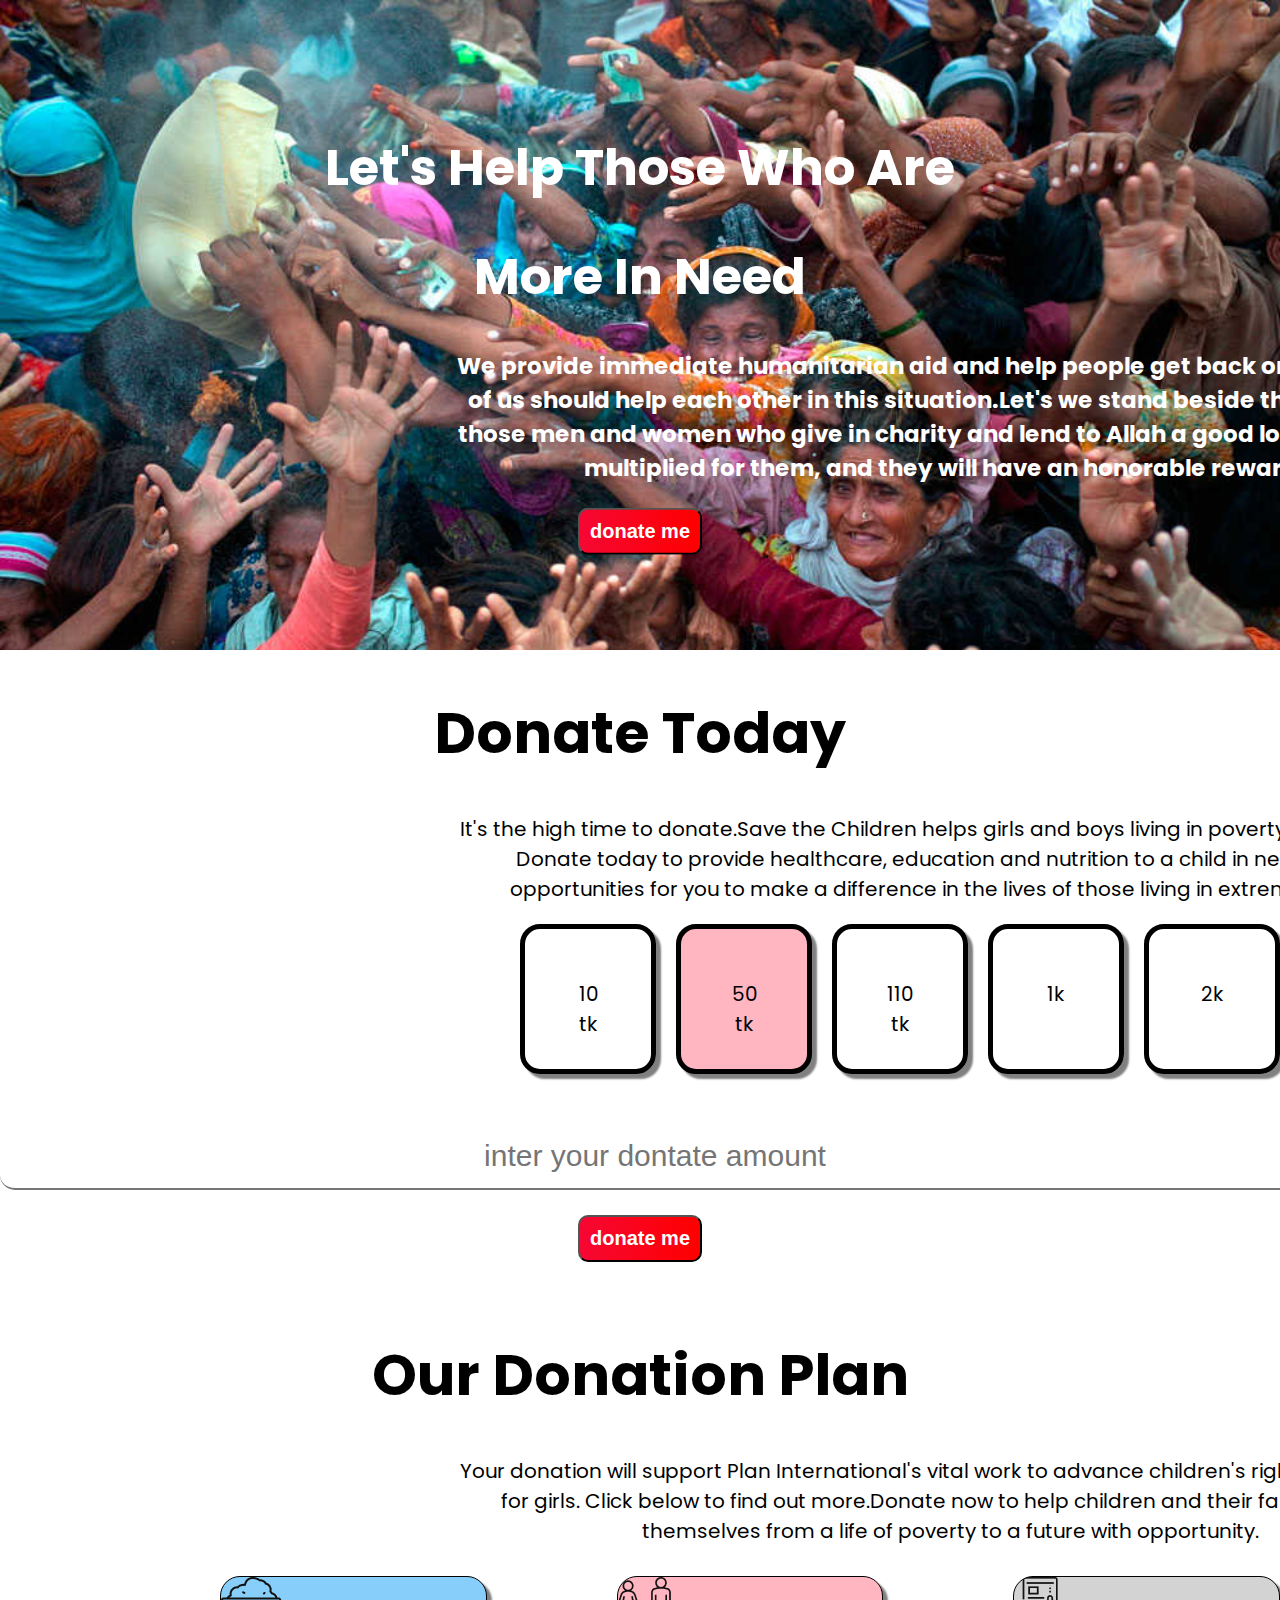
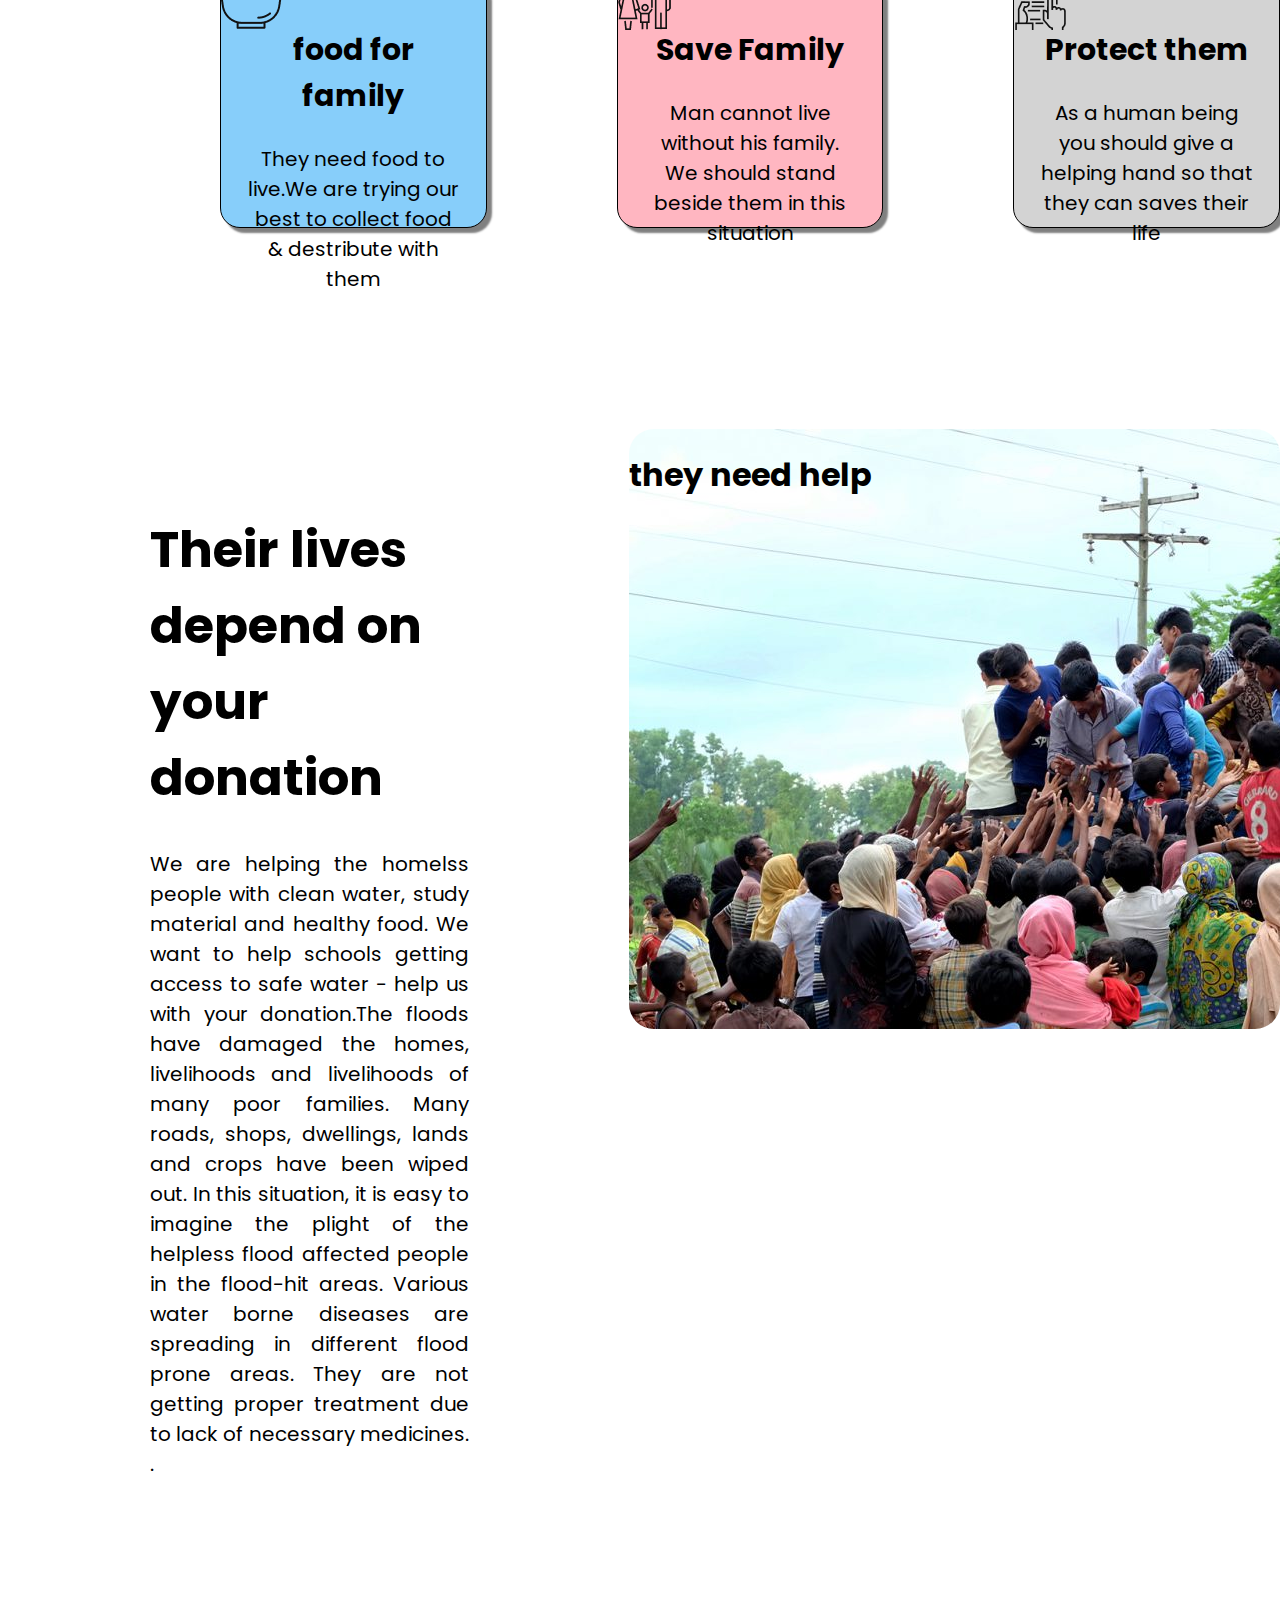
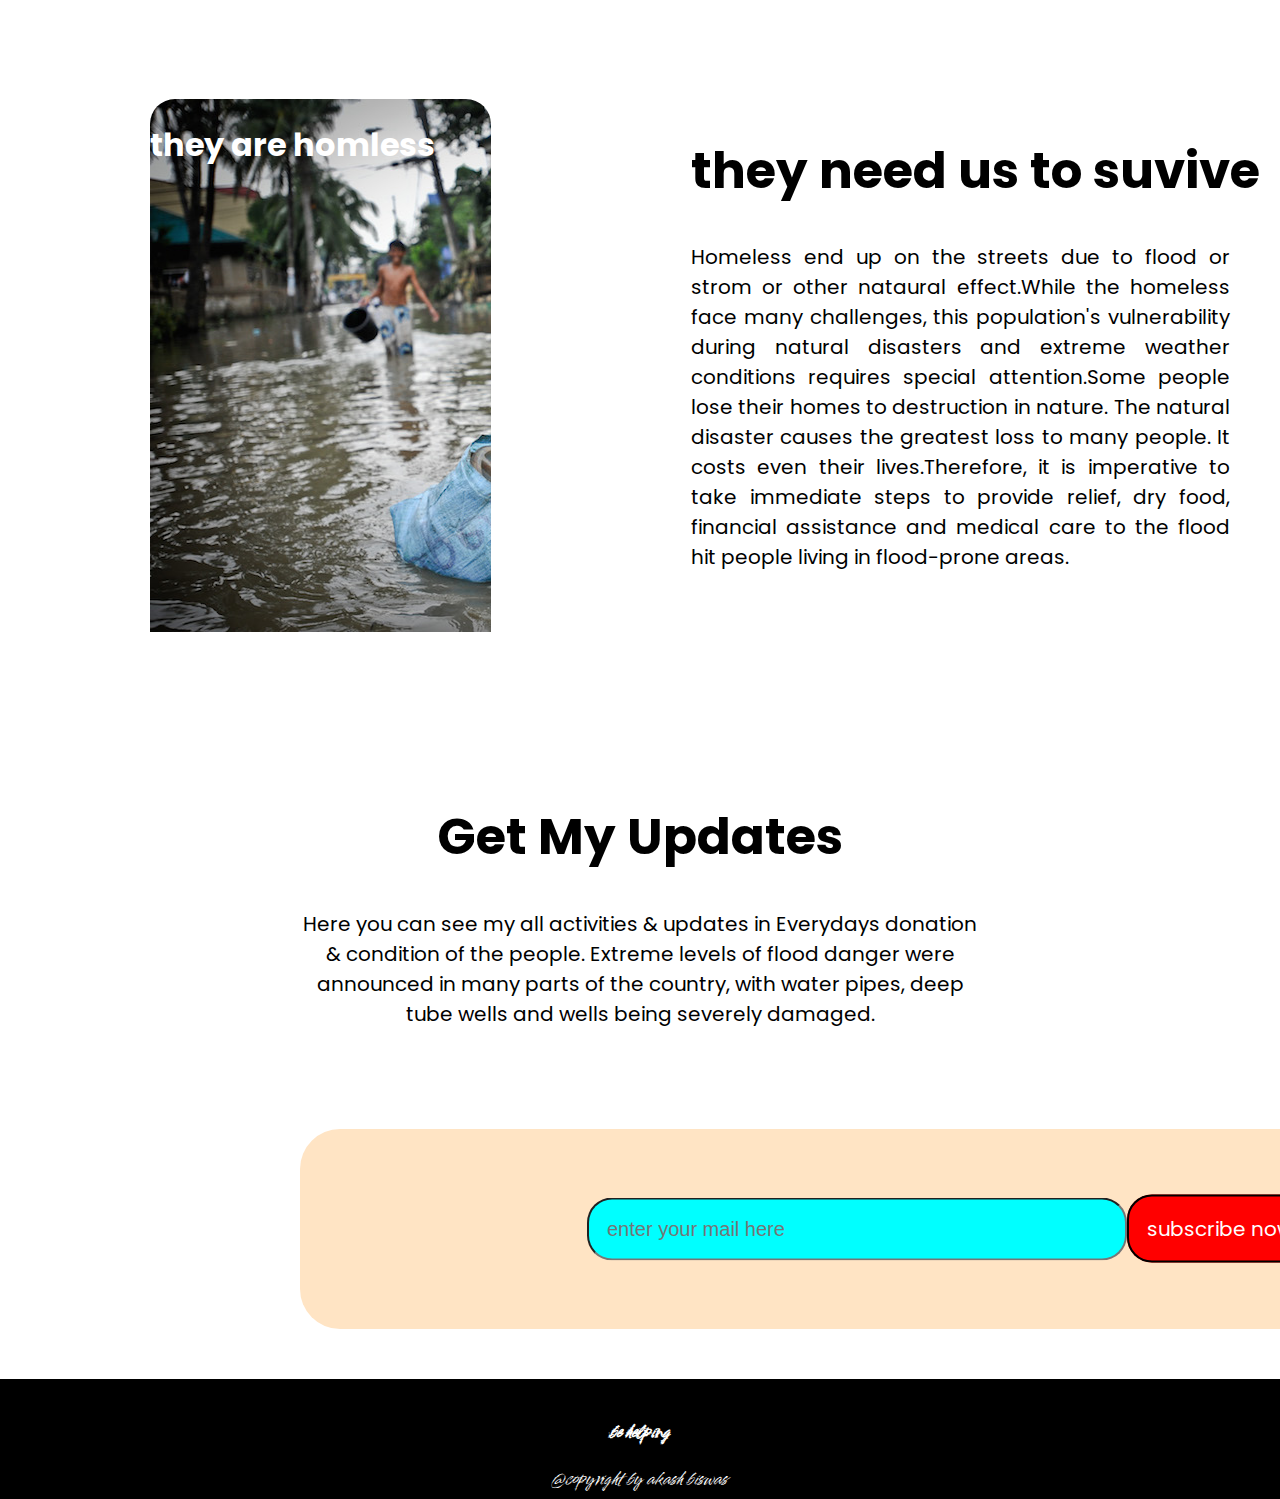
<file: index.html>
<!DOCTYPE html>
<html lang="en">
<head>
    <meta charset="UTF-8">
    <meta http-equiv="X-UA-Compatible" content="IE=edge">
    <meta name="viewport" content="width=device-width, initial-scale=1.0">
    <title>akash</title>
    <link rel="preconnect" href="https://fonts.googleapis.com">
    <link rel="preconnect" href="https://fonts.gstatic.com" crossorigin>
    <link href="https://fonts.googleapis.com/css2?family=Poppins&family=Splash&display=swap" rel="stylesheet">



    <link rel="preconnect" href="https://fonts.googleapis.com">
<link rel="preconnect" href="https://fonts.gstatic.com" crossorigin>
<link href="https://fonts.googleapis.com/css2?family=Poppins&display=swap" rel="stylesheet">
<link rel="stylesheet" href="st.css">
</head>
<body>
   
    <section class="first">
        <div class="first_pra">

            <h1>Let's Help Those Who Are </h1> 
            <h1> More In Need</h1>
            <p>We provide immediate humanitarian aid and help people get back on their feet.All of us should help each other in this situation.Let's we stand beside them.“Indeed, those men and women who give in charity and lend to Allah a good loan will have it multiplied for them, and they will have an honorable reward.”</p>

            <button class="btn" >donate me</button>
         
        </div>
        
    </section>

    <section class="donate_kotha">
        <div>
            <h1>Donate Today</h1>
            <p>It's the high time to donate.Save the Children helps girls and boys living in poverty in Bangladesh. Donate today to provide healthcare, education and nutrition to a child in need.Special opportunities for you to make a difference in the lives of those living in extreme poverty.</p>
        </div>

    </section>

    <section class="d">

        <div class="donte_amount">
            <div class="amount">10 tk</div>
            <div class="amount fifty">50 tk</div>
            <div class="amount">110 tk</div>
            <div class="amount">1k</div>
            <div class="amount">2k</div>
        </div>

    </section>

    <section class="input_area">
        <input class="text" type="text" placeholder="inter your dontate amount">
       <br><br>
        <button class="btn" >donate me</button>


    </section>

    <section class="donation_plan">
        <div class="donate_kotha">
            <h1>Our Donation Plan</h1>
            <p>Your donation will support Plan International's vital work to advance children's rights and equality for girls. Click below to find out more.Donate now to help children and their families move themselves from a life of poverty to a future with opportunity.</p>
        </div>

    </section>

    <section class="donate_cat">
            <div class="donate_catagaory">
                <div class="div1 amount">
                    <h2>food for family</h2>
                    <p>They need food to live.We are trying our best to collect food & destribute with them</p>
                </div>
                <div class="div2 amount">
                    <h2>Save Family</h2>
                    <p>Man cannot live without his family. We should stand beside them in this situation</p>
                </div>
                <div class="div3 amount">
                    <h2>Protect them</h2>
                    <p> As a human being you should give a helping hand so that they can saves their life</p>
                </div>
            </div>
    </section>

    <section >
        <div class="depend">
            <div class="d_area">
                  <h1>Their lives depend on your donation</h1>
                  <p>We are helping the homelss people with clean water, study material and healthy food. We want to help schools getting access to safe water - help us with your donation.The floods have damaged the homes, livelihoods and livelihoods of many poor families. Many roads, shops, dwellings, lands and crops have been wiped out. In this situation, it is easy to imagine the plight of the helpless flood affected people in the flood-hit areas. Various water borne diseases are spreading in different flood prone areas. They are not getting proper treatment due to lack of necessary medicines. .
            </div>
            <div class="depend_image">
                    <h1>they need help</h1>
            </div>

        </div>
    </section>

    <section class="sec">
        <div class="depend_r">

            <div class="image">
               <h1 style="color:white ;">they are homless</h1>
            </div>
            <div class="write">
               <h1>they need us to suvive</h1>
               <p>
                Homeless end up on the streets due to flood or strom or other nataural effect.While the homeless face many challenges, this population's vulnerability during natural disasters and extreme weather conditions requires special attention.Some people lose their homes to destruction in nature. The natural disaster causes the greatest loss to many people. It costs even their lives.Therefore, it is imperative to take immediate steps to provide relief, dry food, financial assistance and medical care to the flood hit people living in flood-prone areas.
               </p>
              
            </div>

        </div>
    </section>

    <section class="update">
      <h1>Get My Updates</h1>
      <p>Here you can see my all activities & updates in Everydays donation & condition of the people.  Extreme levels of flood danger were announced in many parts of the country, with water pipes, deep tube wells and wells being severely damaged.</p>
      
    </section>




    <section >
        <div class="last">

            <div class="one">
      

                <input class="inpu" type="text" placeholder="enter your mail here"><label class="hi" for="">subscribe now</label>
          
               
                
              </div>
        </div>
      
    </section>

    <footer>
        <h4>be helping</h4>
        <p>@copyright by akash biswas</p>
    </footer>
    
</body>
</html>
</file>
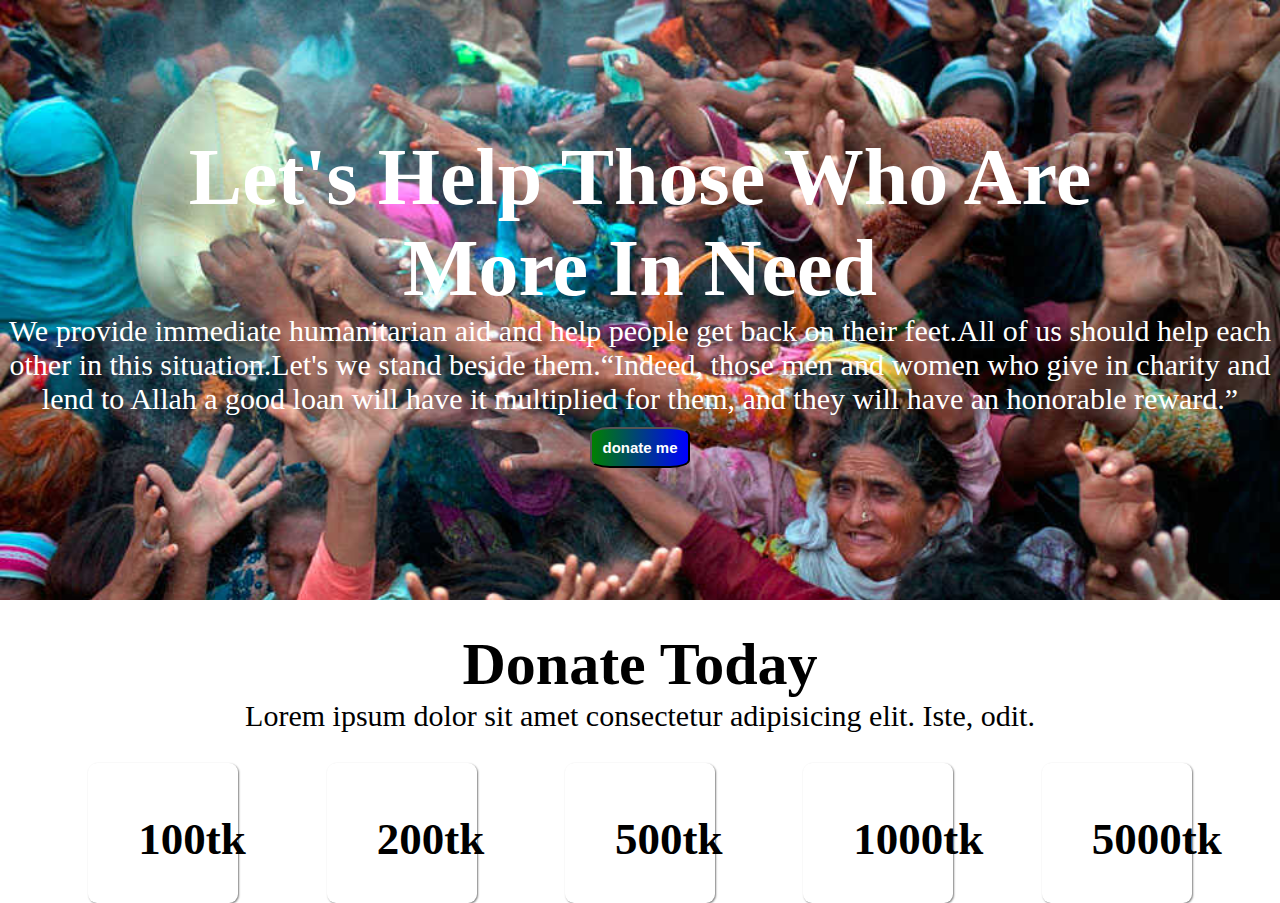
<file: main.html>
<!DOCTYPE html>
<html lang="en">
<head>
    <meta charset="UTF-8">
    <meta http-equiv="X-UA-Compatible" content="IE=edge">
    <meta name="viewport" content="width=device-width, initial-scale=1.0">
    <title>Donation</title>
    <link rel="stylesheet" href="style.css">
</head>
<body>

<section class="first">

    <div class="first_continent">
      <h1>Let's Help Those Who Are </h1> 
      <h1> More In Need</h1>
      <p>We provide immediate humanitarian aid and help people get back on their feet.All of us should help each other in this situation.Let's we stand beside them.“Indeed, those men and women who give in charity and lend to Allah a good loan will have it multiplied for them, and they will have an honorable reward.”</p>
    <button class="btn">donate me</button>
      
    </div>
   
</section>

<section>
    <div class="second">
        <h1>Donate Today</h1>
        <p>Lorem ipsum dolor sit amet consectetur adipisicing elit. Iste, odit.</p>

        <div class="parent-div">
            <div class="div">
                <h2>100tk</h2>
            </div>
            <div id="div-id-2" class="div">
                <h2>200tk</h2>
            </div>
            <div class="div">
                <h2>500tk</h2>
            </div>
            <div class="div">
                <h2>1000tk</h2>
            </div>
            <div class="div">
                <h2>5000tk</h2>
            </div>
        </div>
    </div>
    
</section>



    
</body>
</html>
</file>
<file: st.css>
body{
    font-family: 'Poppins', sans-serif;
    margin: 0;
    padding: 0;
    
}
.first{
    background-image: url('images/donation6.jpg');
    background-repeat: no-repeat;
    
    background-size: cover;
    height: 650px;
    position: relative;
}
.first_pra{
    color: white;
    top: 50%;
    position: absolute;
    text-align: center;
    transform: translateY(-50%);
    width: 100%;
}
.first_pra h1{
    font-size: 50px;
}
.first_pra p{
    
    font-size: 23px;
    font-weight: bold;
    width: 1000px;
    margin-left: 450px;
    
}
.btn{
    color: white;
    background-color: red;
    padding:10px;
    border-radius: 10px;
    font-size: 20px;
    font-weight: bold;
    background-image: linear-gradient(to left,red,rgb(246, 7, 51));


}
.donate_kotha{
    margin-top: 40px;
    text-align: center;
   
}
.donate_kotha h1{
    font-size: 57px;
}
.donate_kotha p{
    font-size: 20px;
    
    width: 1000px;
    margin-left: 450px;
}

.donte_amount{
    margin-top: 20px;
    display: flex;
    flex-direction: row;
    margin-left: 500px;
    
}
.amount{
    border: 5px solid black;
    margin-left: 20px;
    padding: 50px;
    width: 50px;
    height: 40px;
    border-radius: 20px;
    box-shadow: 5px 5px 2px gray;
    text-align: center;
}

.fifty{
    background-color: lightpink;
}
.input_area{
    margin-top: 50px;
    text-align: center;
}
.amount{
    font-size: 20px;
}

.text{
    padding: 15px;
    font-size: 30px;
    width: 100%;
    border-radius: 15px;
    text-align: center;
    border-top: none;
    border-right: none;
    border-left: none;
    
}

.donate_catagaory{
    margin-top: 30px;
    display: flex;
    flex-direction: row;
    margin-left: 200px;
}
.div1{
    background-image: url(icons/food.png);
    background-repeat: no-repeat;
    border: 1px solid black;
    width: 350px;
    height: 200px;
    
    padding: 25px;
    background-color: lightskyblue;
    
}
.div2{
   
    background-image: url(icons/shelter.png);
    background-repeat: no-repeat;
    width: 350px;
    height: 200px;
    
    padding: 25px;
    border: 1px solid black;
    margin-left: 130px;
    background-color: lightpink;
}
.div3{
    
    background-image: url(icons/Frame-1.png);
    background-repeat: no-repeat;
    width: 350px;
    height: 200px;
    
    padding: 25px;
    border: 1px solid black;
    margin-left: 130px;
    background-color: lightgray;
}

.donation_plan{
    margin-top: 70px;
}
.depend{
    margin-top: 200px;
    display: flex;
}
.depend_image{
    margin-top: 1px;
    margin-left: 160px;
    background-image: url(images/donation2.jpg);
    background-repeat: no-repeat;
    width: 800px;
    height: 600px;
    border-radius: 25px;
}
.d_area{
    width: 45%;
    margin-top: 50px;
    

}
.d_area h1{
    font-size: 50px;
    text-align: left;
    margin-left: 150px;
}
.d_area p{
    font-size: 20px;
    margin-left: 150px;
    text-align: justify;
}
.sec{
    margin-top: 50px;
}
.depend_r{
    margin-top: 200px;
    display: flex;
}
.image{
    margin-left: 150px;
    background-image: url(images/donation9.jpg);
    background-repeat: no-repeat;
    width: 250%;
    height: 600px;
    border-radius: 25px;

}

.write{
    margin-left: 200px;
    
}

.write h1{
    font-size: 50px;
}
.write p{
    font-size: 20px;
    margin-right: 50px;
    text-align: justify;
}
.update{
    margin-top: 100px;
}
.update h1{
    text-align: center;
    font-size: 50px;
}
.update p{
    font-size: 20px;
    margin-left: 300px;
    margin-right: 300px;
    text-align: center;
}
.last{
    margin-top: 100px;
    position: relative;
    height: 200px;
    width: 1300px;
    background-color: bisque;
    margin-left: 300px;
    border-radius: 40px;

    
}
.one{
    /*  */
    color: red;
    top: 50%;
    position: absolute;
    transform: translateY(-50%);
    text-align: center;
    width: 100%;
    
}


.inpu{
    padding: 18px;
    border-radius: 25px;
    width: 500px;
    font-size: 20px;
    background-color: aqua;
    
}
.hi{
    border: 2px solid black;
    padding: 18px;
    font-size: 20px;
    background-color: red;
    color: white;
    border-radius: 25px;
}
pi{
    margin-left: 150px;
}
footer{
    margin-top: 50px;
    background-color: black;
    height: 100px;
    width: 100%;
    color: white;
    text-align: center;
    padding-top: 20px;
    font-family: 'Splash', cursive;
}
</file>
<file: style.css>
*{
    margin: 0;
    padding: 0;

}
.first{
    background-image: url('images/donation6.jpg');
    background-repeat: no-repeat;
    
    background-size: cover;
    height: 600px;
    position: relative;
    
  }
.first_continent{
    color: white;
   top: 50%;
   width: 100%;
   position: absolute;
   text-align: center;
   transform: translateY(-50%);
   font-size: 40px;
}

.first_continent p{

    color: white;
    font-size: 30px;
}
.btn{
    color: white;
   
    padding: 10px;
    border-radius: 20%;
    
    font-size: 15px;
    font-weight: bold;
    background-image: linear-gradient(to left,blue,green);
    
}
.btn:hover{
    background-image: linear-gradient(to left,green,blue);
}
.second{
    margin-top: 30px;
    font-size: 30px;
    text-align: center;
}
.parent-div {
    display: flex;
    justify-content: space-evenly;

}

.div {
    margin-top: 30px;
    box-shadow: 1px 1px 2px gray;
    padding: 50px;
    width: 50px;
    height: 40px;
    border-radius: 9px;

}
</file>
